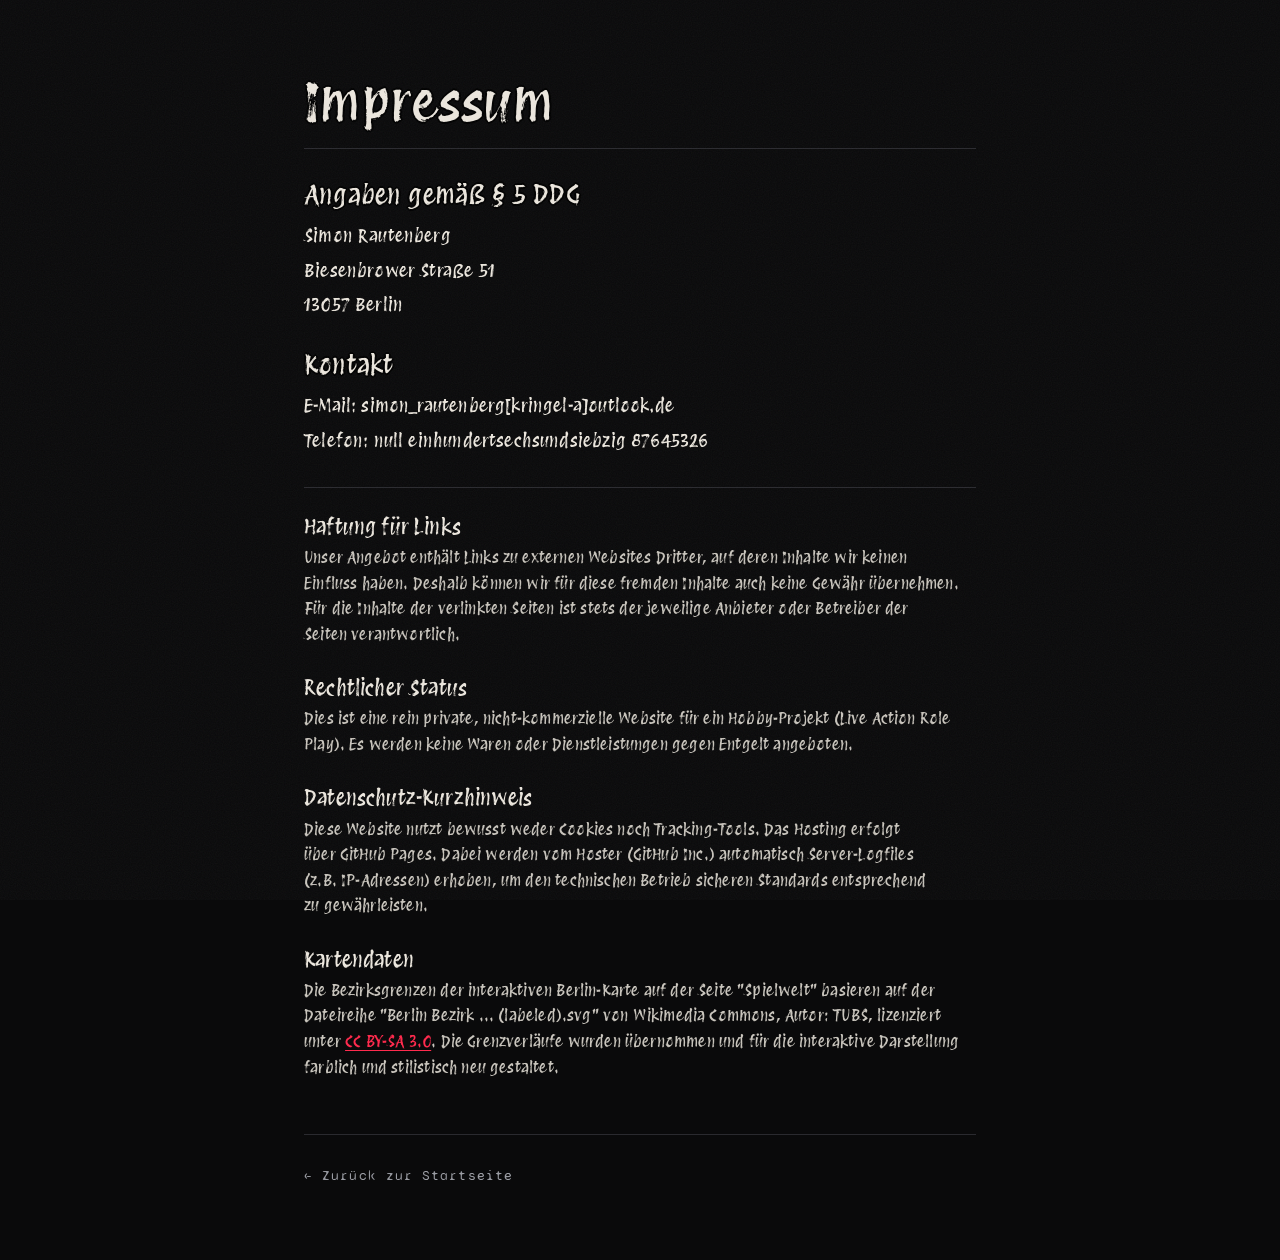
<file: impressum.html>
<!DOCTYPE html>
<html lang="de">
<head>
    <meta charset="UTF-8">
    <meta name="viewport" content="width=device-width, initial-scale=1.0">
    <title>Impressum – Kopfsteinpflaster</title>
    <meta name="description" content="Impressum und Datenschutz-Kurzhinweis von Kopfsteinpflaster, einem privaten, nicht-kommerziellen Larp-Projekt in Berlin.">
    <script type="application/ld+json">
    {
      "@context": "https://schema.org",
      "@graph": [
        {
          "@type": "WebPage",
          "@id": "https://kopfsteinpflaster.github.io/impressum.html#webpage",
          "url": "https://kopfsteinpflaster.github.io/impressum.html",
          "name": "Impressum – Kopfsteinpflaster",
          "description": "Impressum und Datenschutz-Kurzhinweis von Kopfsteinpflaster, einem privaten, nicht-kommerziellen Larp-Projekt in Berlin.",
          "inLanguage": "de-DE",
          "isPartOf": {
            "@id": "https://kopfsteinpflaster.github.io/#website"
          },
          "publisher": {
            "@id": "https://kopfsteinpflaster.github.io/#organization"
          },
          "breadcrumb": {
            "@id": "https://kopfsteinpflaster.github.io/impressum.html#breadcrumb"
          }
        },
        {
          "@type": "BreadcrumbList",
          "@id": "https://kopfsteinpflaster.github.io/impressum.html#breadcrumb",
          "itemListElement": [
            {
              "@type": "ListItem",
              "position": 1,
              "name": "Startseite",
              "item": "https://kopfsteinpflaster.github.io/"
            },
            {
              "@type": "ListItem",
              "position": 2,
              "name": "Impressum",
              "item": "https://kopfsteinpflaster.github.io/impressum.html"
            }
          ]
        }
      ]
    }
    </script>
    <link rel="stylesheet" href="style.css">
    <link rel="preconnect" href="https://fonts.googleapis.com">
    <link rel="preconnect" href="https://fonts.gstatic.com" crossorigin>
    <link href="https://fonts.googleapis.com/css2?family=Protest+Revolution&family=Syne+Mono&display=swap" rel="stylesheet">
    <link rel="icon" type="image/png" href="bilder/tentacle_skull.png">
</head>
<body class="legal">

    <main class="legal-main">
        <h1>Impressum</h1>

        <!-- Angaben gemäß § 5 DDG -->
        <section class="legal-section">
            <h2>Angaben gemäß § 5 DDG</h2>
            <p>Simon Rautenberg</p>
            <p>Biesenbrower Straße 51</p>
            <p>13057 Berlin</p>
        </section>

        <!-- Kontakt -->
        <section class="legal-section">
            <h2>Kontakt</h2>
            <p>E-Mail: simon_rautenberg[kringel-a]outlook.de</p>
            <p>Telefon: null einhundertsechsundsiebzig 87645326</p>
        </section>

        <!-- Rechtliche Hinweise -->
        <section class="legal-hinweise">
            <div>
                <h3>Haftung für Links</h3>
                <p>
                    Unser Angebot enthält Links zu externen Websites Dritter, auf deren Inhalte wir keinen Einfluss haben. 
                    Deshalb können wir für diese fremden Inhalte auch keine Gewähr übernehmen. Für die Inhalte der verlinkten 
                    Seiten ist stets der jeweilige Anbieter oder Betreiber der Seiten verantwortlich.
                </p>
            </div>

            <div>
                <h3>Rechtlicher Status</h3>
                <p>
                    Dies ist eine rein private, nicht-kommerzielle Website für ein Hobby-Projekt (Live Action Role Play). 
                    Es werden keine Waren oder Dienstleistungen gegen Entgelt angeboten.
                </p>
            </div>

            <div>
                <h3>Datenschutz-Kurzhinweis</h3>
                <p>
                    Diese Website nutzt bewusst weder Cookies noch Tracking-Tools. Das Hosting erfolgt über GitHub Pages. 
                    Dabei werden vom Hoster (GitHub Inc.) automatisch Server-Logfiles (z.B. IP-Adressen) erhoben, um den 
                    technischen Betrieb sicheren Standards entsprechend zu gewährleisten.
                </p>
            </div>

            <div id="kartendaten">
                <h3>Kartendaten</h3>
                <p>
                    Die Bezirksgrenzen der interaktiven Berlin-Karte auf der Seite "Spielwelt" basieren auf der
                    Dateireihe "Berlin Bezirk ... (labeled).svg" von Wikimedia Commons, Autor: TUBS,
                    lizenziert unter
                    <a href="https://creativecommons.org/licenses/by-sa/3.0">CC BY-SA 3.0</a>.
                    Die Grenzverläufe wurden übernommen und für die interaktive Darstellung farblich und stilistisch
                    neu gestaltet.
                </p>
            </div>
        </section>

        <!-- Zurück-Link für LARP-Seiten -->
        <footer class="legal-footer">
            <a href="index.html">&larr; Zurück zur Startseite</a>
        </footer>
    </main>

</body>
</html>
</file>
<file: style.css>
/* ==========================================================================
   Kopfsteinpflaster – Plakatwand bei Nacht
   ========================================================================== */

:root {
    --asphalt: #0a0a0b;
    --pflaster: #151517;
    --kante: #2a2a2f;
    --knochen: #ece7de;
    --nebel: #9a9ca3;
    --blut: #ff2b4e;
    --blut-tief: #b3132f;
    --neon: #26e0ff;

    --schrift: "Protest Revolution", "Trebuchet MS", sans-serif;
    --mono: "Syne Mono", ui-monospace, monospace;

    --text-gross: clamp(1.15rem, 0.35vw + 1.05rem, 1.3rem);
    --umriss:
        2px 0 #000,
       -2px 0 #000,
        0 2px #000,
        0 -2px #000,
        1px 1px #000,
       -1px -1px #000,
        1px -1px #000,
       -1px 1px #000;
}

*,
*::before,
*::after {
    box-sizing: border-box;
}

html {
    scroll-padding-top: 5rem;
}

body {
    background-color: var(--asphalt);
    color: var(--knochen);
    margin: 0;
    padding: 0;
    font-family: var(--schrift);
    font-size: var(--text-gross);
    line-height: 1.65;
    letter-spacing: 0.01em;
    hyphens: auto;
    -webkit-font-smoothing: antialiased;
}

/* feine Körnung wie auf einem nassen Plakat */
body::after {
    content: "";
    position: fixed;
    inset: 0;
    pointer-events: none;
    z-index: 2500;
    opacity: 0.05;
    background-image: url("data:image/svg+xml,%3Csvg xmlns='http://www.w3.org/2000/svg' width='180' height='180'%3E%3Cfilter id='n'%3E%3CfeTurbulence type='fractalNoise' baseFrequency='0.85' numOctaves='2' stitchTiles='stitch'/%3E%3C/filter%3E%3Crect width='100%25' height='100%25' filter='url(%23n)'/%3E%3C/svg%3E");
}

p {
    text-wrap: pretty;
}

img {
    max-width: 100%;
}

a {
    color: var(--blut);
    text-decoration-thickness: 1px;
    text-underline-offset: 0.2em;
    transition: color 0.3s;
}

a:hover {
    color: var(--knochen);
}

:focus-visible {
    outline: 2px solid var(--neon);
    outline-offset: 4px;
}

#wiki_link {
    color: var(--blut);
}

/* ==========================================================================
   Überschriften
   ========================================================================== */

h1,
h2,
h3 {
    font-weight: 400;
    line-height: 1.1;
}

h1 {
    font-size: clamp(2.6rem, 7vw, 5.5rem);
    text-shadow: var(--umriss);
}

h2 {
    text-align: center;
    text-shadow: var(--umriss);
}

/* Abschnittsüberschrift mit Sprühfarben-Markierung */
h2.subheader {
    position: relative;
    isolation: isolate;
    width: fit-content;
    max-width: min(90%, 32ch);
    margin: clamp(3rem, 7vw, 5rem) auto 1.75rem;
    padding: 0 0.35em;
    font-size: clamp(1.9rem, 2.4vw + 1.1rem, 2.8rem);
    text-wrap: balance;
}

h2.subheader::before {
    content: "";
    position: absolute;
    z-index: -1;
    left: -0.15em;
    right: -0.25em;
    bottom: 0.02em;
    height: 0.5em;
    background: var(--blut-tief);
    transform: rotate(-1.4deg) skewX(-12deg);
    clip-path: polygon(1% 18%, 9% 4%, 27% 12%, 46% 0, 63% 9%, 81% 2%, 99% 14%, 100% 72%, 92% 96%, 74% 84%, 55% 100%, 36% 88%, 17% 98%, 3% 86%, 0 55%);
}

h3.subheader {
    margin: 0 0 0.9rem;
    font-size: clamp(1.35rem, 0.8vw + 1.1rem, 1.65rem);
    text-align: center;
}

/* ==========================================================================
   Glitch-Überschriften
   ========================================================================== */

.glitch-heading{
    position: relative;
    overflow: hidden;
}
.glitch-heading::before,
.glitch-heading::after{
    content: attr(data-text);
    position: absolute;
    inset: 0;
    width: 100%;
    pointer-events: none;
    text-shadow: none;
    opacity: 0;
    /* falls die Überschrift eigenes padding hat (z.B. h1), zählt das sonst zur
       Höhe dieser Layer mit rein und verschiebt die Bänder nach oben weg vom
       Text — inherit + content-box lässt die Prozentwerte relativ zur reinen
       Textzeile rechnen, unabhängig vom padding */
    padding: inherit;
    box-sizing: border-box;
    clip-path: polygon(0 0, 100% 0, 100% 0, 0 0) content-box;
}
.glitch-heading::before{
    color: #ff2b4e;
    clip-path: polygon(0 22%, 100% 18%, 97% 30%, 100% 27%, 0 34%) content-box;
    animation: heading-idle-red 6s linear infinite;
}
.glitch-heading::after{
    color: #26e0ff;
    clip-path: polygon(0 58%, 100% 54%, 96% 66%, 100% 63%, 0 70%) content-box;
    animation: heading-idle-cyan 6s linear infinite;
}
.glitch-heading.glitching{
    animation: heading-flicker 600ms steps(1, end) 1;
}
.glitch-heading.glitching::before{
    animation: glitch-slice-red 600ms steps(1, end) 1;
}
.glitch-heading.glitching::after{
    animation: glitch-slice-cyan 600ms steps(1, end) 1;
}
/* dezente Ruheversion: die Bandhöhe bleibt fix, nur ein kurzer Ausschlag nach
   rechts und links blitzt selten auf — Bewegung ist rein horizontal */
@keyframes heading-idle-red{
    0%, 95%, 100% { opacity: 0; transform: translateX(0); }
    96% { opacity: 0.18; transform: translateX(4px); }
    97% { opacity: 0.18; transform: translateX(-4px); }
    98% { opacity: 0; transform: translateX(0); }
}
@keyframes heading-idle-cyan{
    0%, 95%, 100% { opacity: 0; transform: translateX(0); }
    96% { opacity: 0.18; transform: translateX(-4px); }
    97% { opacity: 0.18; transform: translateX(4px); }
    98% { opacity: 0; transform: translateX(0); }
}
@keyframes heading-flicker{
    0%, 100% { opacity: 1; }
    8% { opacity: 0.4; }
    16% { opacity: 1; }
    42% { opacity: 0.5; }
    50% { opacity: 1; }
    74% { opacity: 0.3; }
    82% { opacity: 1; }
}
/* Ausbruch: die Bandhöhe bleibt fix, die Bewegung schlägt innerhalb desselben
   Glitch-Vorgangs mehrfach nach rechts und links aus — rein horizontales
   Ruckeln statt vertikalem Springen zwischen Bandpositionen */
@keyframes glitch-slice-red{
    0%, 100% { opacity: 0; transform: translateX(0); }
    8% { opacity: 0.85; transform: translateX(18px); }
    16% { opacity: 0.85; transform: translateX(-16px); }
    24% { opacity: 0; transform: translateX(0); }
    40% { opacity: 0.8; transform: translateX(22px); }
    48% { opacity: 0.8; transform: translateX(-14px); }
    56% { opacity: 0; transform: translateX(0); }
    72% { opacity: 0.6; transform: translateX(12px); }
    80% { opacity: 0.6; transform: translateX(-20px); }
    88% { opacity: 0; transform: translateX(0); }
}
@keyframes glitch-slice-cyan{
    0%, 100% { opacity: 0; transform: translateX(0); }
    12% { opacity: 0.8; transform: translateX(-15px); }
    20% { opacity: 0.8; transform: translateX(19px); }
    28% { opacity: 0; transform: translateX(0); }
    44% { opacity: 0.75; transform: translateX(-21px); }
    52% { opacity: 0.75; transform: translateX(13px); }
    60% { opacity: 0; transform: translateX(0); }
    76% { opacity: 0.7; transform: translateX(-17px); }
    84% { opacity: 0.7; transform: translateX(9px); }
    92% { opacity: 0; transform: translateX(0); }
}

/* ==========================================================================
   Navigation
   ========================================================================== */

nav {
    position: sticky;
    top: 0;
    z-index: 1000;
    display: flex;
    justify-content: center;
    padding: 1rem 1rem;
    background-color: rgba(10, 10, 11, 0.86);
    -webkit-backdrop-filter: blur(8px);
    backdrop-filter: blur(8px);
    border-bottom: 1px solid var(--kante);
}

.nav-links {
    display: flex;
    flex-wrap: wrap;
    justify-content: center;
    gap: 0.25rem clamp(1rem, 4vw, 3.5rem);
}

nav a {
    position: relative;
    display: inline-block;
    padding: 0.35rem 0.15rem;
    font-size: 1.3rem;
    color: var(--knochen);
    text-decoration: none;
    letter-spacing: 0.04em;
    transition: color 0.3s;
}

nav a::after {
    content: "";
    position: absolute;
    left: -0.1em;
    right: -0.1em;
    bottom: 0.2rem;
    height: 0.32em;
    background: var(--blut-tief);
    transform: rotate(-1.5deg) skewX(-12deg) scaleX(0);
    transform-origin: left center;
    transition: transform 0.3s ease-out;
    z-index: -1;
}

nav a:hover {
    color: #fff;
}

nav a:hover::after,
nav a[aria-current="page"]::after {
    transform: rotate(-1.5deg) skewX(-12deg) scaleX(1);
}

.nav-toggle {
    display: none;
    align-items: center;
    gap: 0.6rem;
    min-height: 44px;
    margin: 0 auto;
    background: none;
    border: 1px solid var(--nebel);
    color: var(--knochen);
    font-family: var(--schrift);
    font-size: 1.15rem;
    letter-spacing: 0.05em;
    padding: 0.4rem 1.25rem;
    cursor: pointer;
    transition: color 0.3s, border-color 0.3s;
}

.nav-toggle:hover {
    color: #fff;
    border-color: var(--blut);
}

.nav-toggle-icon {
    font-size: 1.2rem;
    line-height: 1;
}

/* ==========================================================================
   Hero
   ========================================================================== */

header {
    text-align: center;
}

#hero_index,
#hero_spielwelt,
#hero_kontakt,
#hero_charaktere,
#hero_rules {
    position: relative;
    isolation: isolate;
    display: flex;
    flex-direction: column;
    justify-content: flex-end;
    align-items: center;
    min-height: 72vh;
    padding: 6rem 1.25rem clamp(2rem, 6vh, 4rem);
    background-size: cover;
    background-position: center;
    background-attachment: fixed;
}

#hero_index {
    min-height: 82vh;
    background-image: url("bilder/ghoul.png");
}
#hero_spielwelt {
    background-image: url("bilder/clutter.png");
}
#hero_kontakt {
    background-image: url("bilder/dreaming_cat.png");
}
#hero_charaktere {
    background-image: url("bilder/group.png");
}
#hero_rules {
    background-image: url("bilder/info_material.png");
}

/* Verlauf ins Schwarz, damit der Titel auf jedem Bild lesbar steht */
#hero_index::after,
#hero_spielwelt::after,
#hero_kontakt::after,
#hero_charaktere::after,
#hero_rules::after {
    content: "";
    position: absolute;
    inset: 0;
    z-index: -1;
    background: linear-gradient(180deg, rgba(10, 10, 11, 0) 35%, rgba(10, 10, 11, 0.7) 75%, var(--asphalt) 100%);
}

header h1 {
    margin: 0;
    padding: 0;
    line-height: 1.05;
    color: #fff;
}

header h2 {
    margin: 0.6rem 0 0;
    max-width: 30ch;
    font-size: clamp(1.3rem, 2.2vw + 0.6rem, 2.1rem);
    color: var(--knochen);
}

/* ==========================================================================
   Fließtext
   ========================================================================== */

.top_txt {
    width: min(64ch, calc(100% - 2.5rem));
    margin: 0 auto;
}

.top_txt p {
    margin: 0 0 1.1em;
}

main ul {
    width: min(64ch, calc(100% - 2.5rem));
    margin: 0.4em auto 1.5em;
    padding-left: 1.4em;
}

.top_txt ul {
    width: auto;
}

main li {
    margin-bottom: 0.35em;
}

main li::marker {
    color: var(--blut);
}

/* In-World-Erzählung als Fundstück */
.bark {
    width: min(60ch, calc(100% - 2rem));
    margin: clamp(3rem, 7vw, 5rem) auto 0;
    --karte: var(--pflaster);
    padding: clamp(1.5rem, 4vw, 2.75rem);
    font-size: clamp(1.2rem, 0.45vw + 1.1rem, 1.4rem);
    line-height: 1.7;
    transform: rotate(-0.4deg);
}

.bark p {
    margin: 0;
}

.bark p::first-letter {
    float: left;
    margin: 0.06em 0.14em 0 0;
    font-size: 3.6em;
    line-height: 0.82;
    color: var(--blut);
}

/* ==========================================================================
   Trenner
   ========================================================================== */

.paragraph {
    margin: clamp(2.5rem, 6vw, 4.5rem) 0;
}

.paragraph img {
    display: block;
    margin: 0 auto;
}

.symbol {
    width: min(720px, 92vw);
    height: auto;
    aspect-ratio: 720 / 200;
    object-fit: cover;
    object-position: 50% 46%;
    mix-blend-mode: screen;
}

.gap {
    margin-top: clamp(2rem, 5vw, 3.5rem);
}

/* ==========================================================================
   Startseite: Einleitung mit Bild
   ========================================================================== */

.intro {
    display: grid;
    grid-template-columns: minmax(0, 1fr) minmax(0, 1fr);
    gap: clamp(2rem, 5vw, 4rem);
    align-items: start;
    width: min(1320px, calc(100% - 2.5rem));
    margin: 0 auto;
}

.intro > .text p {
    margin: 0 0 1.1em;
}

/* Bild bleibt beim Lesen des langen Textes daneben stehen */
.intro-picture {
    position: sticky;
    top: 6rem;
    display: flex;
    align-items: center;
    justify-content: center;
}

.intro-picture img {
    width: min(100%, calc(100vh - 8rem));
    height: auto;
    aspect-ratio: 1;
    object-fit: cover;
    border: 1px solid var(--kante);
}

/* ==========================================================================
   Karten-Reihen
   ========================================================================== */

.row {
    display: grid;
    grid-template-columns: repeat(auto-fit, minmax(min(310px, 100%), 1fr));
    gap: clamp(1rem, 2.5vw, 2rem);
    width: min(1150px, calc(100% - 2.5rem));
    margin: 2rem auto 0;
}

.row > div,
.carousel-track > div {
    --karte: rgba(21, 21, 23, 0.94);
    padding: 1.75rem 1.6rem 1.6rem;
    text-align: left;
    font-size: 1.08rem;
    line-height: 1.6;
}

.row > div p,
.carousel-track > div p {
    margin: 0 0 0.9em;
}

.row > div p:last-child,
.carousel-track > div p:last-child {
    margin-bottom: 0;
}

.row h3.subheader,
.carousel-track h3.subheader {
    position: relative;
    text-align: left;
    padding-bottom: 0.6rem;
}

.row h3.subheader::after,
.carousel-track h3.subheader::after {
    content: "";
    position: absolute;
    left: 0;
    bottom: 0;
    width: 2.5rem;
    height: 3px;
    background: var(--blut);
}

/* ==========================================================================
   Schiefe Karten
   Die Karte selbst trägt die Randfarbe, ::before legt die Füllung 1px
   eingerückt mit derselben Form darüber. So bleibt der Rand auch an
   schrägen Kanten sichtbar.
   ========================================================================== */

.row > div,
.carousel-track > div,
.bark,
.bezirk-info {
    --ecken: polygon(0 10px, calc(100% - 6px) 0, 100% calc(100% - 14px), 12px 100%);
    position: relative;
    isolation: isolate;
    background: #45454d;
    border: 0;
    clip-path: var(--ecken);
}

.row > div:nth-child(3n+2),
.carousel-track > div:nth-child(3n+2),
.bark:nth-child(3n+2) {
    --ecken: polygon(9px 0, 100% 14px, calc(100% - 10px) 100%, 0 calc(100% - 7px));
}

.row > div:nth-child(3n+3),
.carousel-track > div:nth-child(3n+3),
.bark:nth-child(3n+3) {
    --ecken: polygon(0 0, calc(100% - 14px) 9px, 100% 100%, 6px calc(100% - 16px));
}

.row > div::before,
.carousel-track > div::before,
.bark::before,
.bezirk-info::before {
    content: "";
    position: absolute;
    inset: 1px;
    z-index: -1;
    background: var(--karte);
    clip-path: var(--ecken);
}

/* ==========================================================================
   Karussell (Glossar)
   ========================================================================== */

.carousel {
    --karussell-gap: clamp(1rem, 2vw, 1.5rem);
    width: min(1320px, calc(100% - 2.5rem));
    margin: 2rem auto 0;
}

.carousel-track {
    display: grid;
    grid-auto-flow: column;
    grid-auto-columns: calc((100% - 3 * var(--karussell-gap)) / 4);
    gap: var(--karussell-gap);
    overflow-x: auto;
    overscroll-behavior-x: contain;
    scroll-snap-type: x mandatory;
    scrollbar-width: none;
}

.carousel-track::-webkit-scrollbar {
    display: none;
}

.carousel-track > div {
    scroll-snap-align: start;
}

.carousel-controls {
    display: flex;
    align-items: center;
    justify-content: space-between;
    gap: 1rem;
}

.carousel-controls:first-child {
    margin-bottom: 1rem;
}

.carousel-controls:last-child {
    margin-top: 1rem;
}

.carousel-btn {
    display: inline-flex;
    align-items: center;
    justify-content: center;
    width: 48px;
    height: 48px;
    padding: 0;
    background: none;
    border: 1px solid var(--nebel);
    color: var(--knochen);
    cursor: pointer;
    transition: color 0.3s, border-color 0.3s, background-color 0.3s, opacity 0.3s;
}

.carousel-btn:hover:not(:disabled) {
    color: #fff;
    border-color: var(--blut);
    background-color: var(--blut-tief);
}

.carousel-btn:disabled {
    opacity: 0.3;
    cursor: default;
}

.carousel-status {
    display: flex;
    align-items: center;
    gap: 1rem;
}

.carousel-dots {
    display: flex;
}

/* Seitenpunkte als kurze Sprühstriche, wie unter den Überschriften */
.carousel-dots button {
    width: 44px;
    height: 44px;
    padding: 0;
    background: none;
    border: 0;
    cursor: pointer;
}

.carousel-dots button::before {
    content: "";
    display: block;
    width: 28px;
    height: 8px;
    margin: 0 auto;
    background: var(--kante);
    transform: skewX(-12deg);
    transition: background-color 0.3s;
}

.carousel-dots button:hover::before {
    background: var(--nebel);
}

.carousel-dots button.active::before {
    background: var(--blut);
}

.carousel-count {
    min-width: 3.5em;
    font-family: var(--mono);
    font-size: 0.85rem;
    letter-spacing: 0.08em;
    color: var(--nebel);
}

@media (max-width: 1100px) {
    .carousel-track {
        grid-auto-columns: calc((100% - var(--karussell-gap)) / 2);
    }
}

@media (max-width: 640px) {
    .carousel-track {
        grid-auto-columns: 85%;
    }

    /* 12 Seitenpunkte passen nicht in die Breite, der Zähler reicht hier */
    .carousel-dots {
        display: none;
    }
}

/* Glossar (Hintergrundbild bilder/cricle.png bewusst entfernt, Datei bleibt erhalten) */
#circle {
    padding: 2rem 0 3rem;
}

/* ==========================================================================
   Berlin-Karte
   ========================================================================== */

.map-intro {
    width: 100%;
    text-align: center;
}

.berlin-map-wrap {
    width: min(700px, 92%);
    margin: 0 auto;
    text-align: center;
}

.berlin-map {
    display: block;
    width: 100%;
    height: auto;
}

.bezirk {
    fill: #2a2a2e;
    stroke: var(--knochen);
    stroke-width: 1.5;
    stroke-linejoin: round;
    cursor: pointer;
    outline: none;
    transition: fill 0.3s, stroke 0.3s;
}

.bezirk:hover,
.bezirk:focus-visible {
    fill: #5a1420;
    stroke: var(--blut);
}

.bezirk:focus-visible {
    stroke: var(--neon);
    stroke-width: 3;
}

.bezirk.selected {
    fill: var(--blut);
    stroke: var(--knochen);
}

.map-credit {
    margin-top: 0.25rem;
    font-family: var(--mono);
    font-size: 0.7rem;
    color: var(--nebel);
    text-align: right;
}

.bezirk-info {
    margin: 2rem auto 0;
    max-width: 600px;
    --karte: var(--pflaster);
    padding: 1.75rem 1.75rem 1.5rem;
    text-align: left;
}

/* roter Akzent folgt der schiefen Oberkante: die Füllung beginnt tiefer */
.bezirk-info.bezirk-info {
    background: linear-gradient(var(--blut) 0 18px, #45454d 18px);
}

.bezirk-info::before {
    top: 4px;
}

.bezirk-info h3 {
    margin: 0 0 0.4rem;
    font-size: 1.7rem;
}

.bezirk-info p {
    margin: 0 0 0.8em;
}

.platzhalter-hinweis {
    font-family: var(--mono);
    font-size: 0.85rem;
    letter-spacing: 0.04em;
    color: var(--nebel);
}

/* ==========================================================================
   Intro-Popup (Startseite)
   ========================================================================== */

#intro-overlay {
    display: none;
    position: fixed;
    inset: 0;
    background: rgba(0, 0, 0, 0.85);
    -webkit-backdrop-filter: blur(4px);
    backdrop-filter: blur(4px);
    z-index: 2000;
    align-items: center;
    justify-content: center;
    padding: 1rem;
}

#intro-overlay.visible {
    display: flex;
}

#intro-popup {
    position: relative;
    width: min(920px, 100%);
    max-height: 92vh;
    overflow-y: auto;
    padding: clamp(1.25rem, 3vw, 2.25rem) clamp(1.25rem, 4vw, 3rem);
    background-color: var(--asphalt);
    border: 1px solid var(--kante);
    border-top: 3px solid var(--blut);
    box-shadow: 0 2rem 5rem rgba(0, 0, 0, 0.8);
    text-align: center;
}

#intro-image {
    max-width: 100%;
    max-height: 300px;
    width: auto;
    height: auto;
    display: block;
    margin: 0.75rem auto;
}

#intro-popup h1 {
    font-size: clamp(2rem, 4vw, 2.6rem);
    padding-top: 0;
    margin: 0 0 0.25rem;
}

#intro-keywords {
    margin: 0 0 1rem;
    font-family: var(--mono);
    font-size: 0.8rem;
    letter-spacing: 0.12em;
    text-transform: uppercase;
    color: var(--nebel);
}

.intro-text {
    max-width: 60ch;
    margin: 0 auto 0.6rem;
    text-align: left;
    font-size: 1.05rem;
    line-height: 1.5;
}

#intro-popup .row {
    width: 100%;
    grid-template-columns: repeat(auto-fit, minmax(200px, 1fr));
    gap: 0.75rem;
    margin-top: 1rem;
}

#intro-popup .row > div {
    padding: 1rem 1.1rem;
}

#intro-popup .row .subheader {
    font-size: 1.25rem;
    margin-bottom: 0.6rem;
}

#intro-popup .row p {
    font-size: 0.98rem;
    line-height: 1.45;
}

#intro-close {
    display: block;
    min-height: 44px;
    margin: 1.25rem auto 0;
    padding: 0.4rem 1.75rem;
    background: none;
    border: 1px solid var(--nebel);
    color: var(--knochen);
    font-family: var(--schrift);
    font-size: 1.15rem;
    letter-spacing: 0.05em;
    cursor: pointer;
    transition: color 0.3s, border-color 0.3s, background-color 0.3s;
}

#intro-close:hover {
    color: #fff;
    border-color: var(--blut);
    background-color: var(--blut-tief);
}

/* ==========================================================================
   Kontakt
   ========================================================================== */

.contact_img {
    display: block;
    margin: 0 auto;
    width: 200px;
    max-width: 60vw;
    height: auto;
    transition: transform 0.3s, filter 0.3s;
}

a:hover .contact_img,
a:focus-visible .contact_img {
    transform: scale(1.06);
    filter: drop-shadow(0 0 1.25rem rgba(255, 43, 78, 0.55));
}

/* ==========================================================================
   Footer
   ========================================================================== */

#footer_img {
    display: block;
    width: min(1200px, 92vw);
    margin: clamp(3rem, 7vw, 5rem) auto 0;
}

#impressum_link {
    display: block;
    margin-top: 1rem;
    padding: 1.5rem 1rem;
    border-top: 1px solid var(--kante);
    text-align: center;
}

#impressum_link a {
    font-family: var(--mono);
    font-size: 0.85rem;
    letter-spacing: 0.12em;
    text-transform: uppercase;
    color: var(--nebel);
    text-decoration: none;
}

#impressum_link a:hover {
    color: var(--blut);
}

/* ==========================================================================
   Impressum
   ========================================================================== */

body.legal {
    font-size: 1.1rem;
}

.legal-main {
    width: min(42rem, calc(100% - 2.5rem));
    margin: 0 auto;
    padding: clamp(2.5rem, 7vw, 4.5rem) 0;
}

.legal h1 {
    margin: 0 0 2rem;
    padding-bottom: 1rem;
    font-size: clamp(2.4rem, 5vw, 3.4rem);
    border-bottom: 1px solid var(--kante);
}

.legal h2 {
    margin: 0 0 0.75rem;
    font-size: 1.6rem;
    text-align: left;
}

.legal h3 {
    margin: 0 0 0.4rem;
    font-size: 1.3rem;
}

.legal p {
    margin: 0 0 0.35rem;
}

.legal-section {
    margin-bottom: 2rem;
}

.legal-hinweise {
    display: grid;
    gap: 1.5rem;
    padding-top: 1.75rem;
    border-top: 1px solid var(--kante);
}

.legal-hinweise p {
    font-size: 1rem;
    line-height: 1.6;
    color: #c9c5bd;
}

.legal-footer {
    margin-top: 3rem;
    padding-top: 1.5rem;
    border-top: 1px solid var(--kante);
}

.legal-footer a {
    font-family: var(--mono);
    font-size: 0.85rem;
    letter-spacing: 0.08em;
    color: var(--nebel);
    text-decoration: none;
}

.legal-footer a:hover {
    color: var(--blut);
}

/* ==========================================================================
   Responsiv
   ========================================================================== */

@media (max-width: 900px) {
    .intro {
        grid-template-columns: minmax(0, 1fr);
        width: min(64ch, calc(100% - 2.5rem));
    }

    .intro-picture {
        position: static;
    }

    .intro-picture img {
        width: auto;
        max-height: 60vh;
    }
}

@media (max-width: 768px) {
    #hero_index, #hero_spielwelt, #hero_kontakt, #hero_charaktere, #hero_rules {
        background-attachment: scroll;
        min-height: 60vh;
    }

    nav {
        padding: 0.75rem 1rem;
    }

    .nav-toggle {
        display: inline-flex;
    }

    .nav-links {
        display: none;
        flex-direction: column;
        align-items: center;
        position: absolute;
        left: 0;
        right: 0;
        top: 100%;
        padding: 0.5rem 0 1.25rem;
        background-color: var(--asphalt);
        border-bottom: 1px solid var(--kante);
    }

    .nav-links.open {
        display: flex;
    }

    nav a {
        padding: 0.6rem 0.25rem;
    }

    .bark {
        transform: none;
    }
}

@media (max-width: 600px) {
    body {
        line-height: 1.6;
    }

    .row > div,
    .carousel-track > div {
        padding: 1.25rem;
    }

    #intro-popup .row {
        grid-template-columns: minmax(0, 1fr);
    }
}

@media (prefers-reduced-motion: reduce){
    *,
    *::before,
    *::after {
        transition: none !important;
    }

    .glitch-heading,
    .glitch-heading.glitching{
        animation: none;
    }
    .glitch-heading::before,
    .glitch-heading::after,
    .glitch-heading.glitching::before,
    .glitch-heading.glitching::after{
        animation: none;
        display: none;
    }
}
</file>
